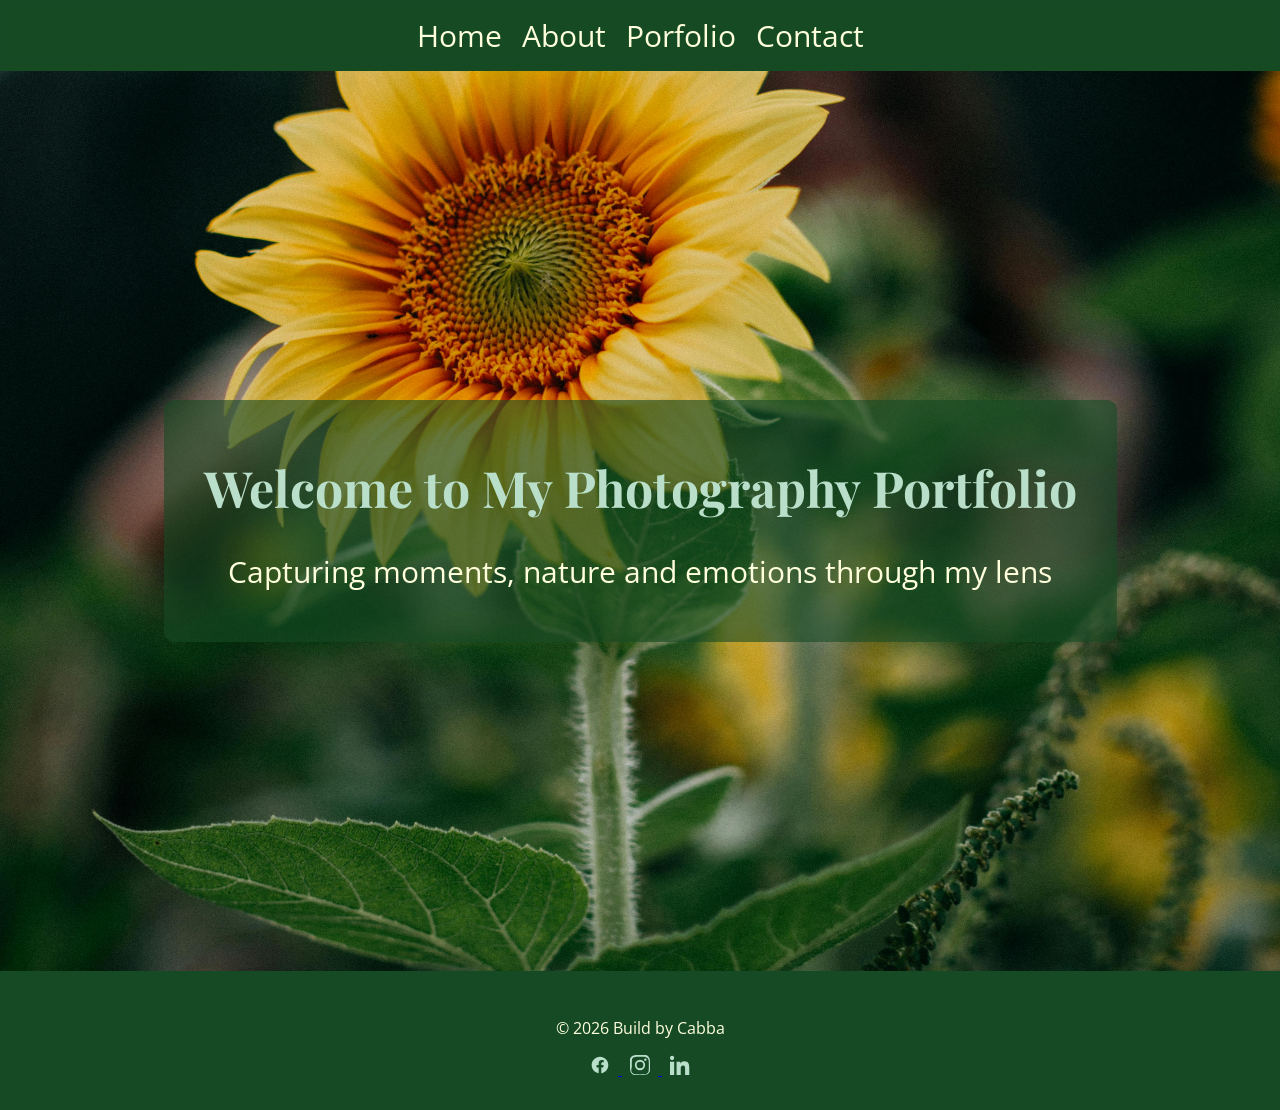
<file: index.html>
<!DOCTYPE html>
<html lang="en">
   <head>
    <meta charset="UTF-8">
    <meta name="viewport" content="width=device-width, initial-scale=1.0">
    <title>MM Photography Portfolio</title>
    <link rel="stylesheet" href="./style.css">
<!--Google font-->
<link href="https://fonts.googleapis.com/css2?family=Open+Sans:wght@300;400;600&family=Playfair+Display:wght@400;700&display=swap" rel="stylesheet">
</head>

 <body>
    <nav>
        <a href="./index.html">Home</a>
        <a href="./about.html">About</a>
        <a href="./gallery.html">Porfolio</a>
        <a href="./contact.html">Contact</a>
    </nav>
<!--Hero-->
<header class="hero">
    <div class="hero-overlay">
        <h1>Welcome to My Photography Portfolio</h1>
          <P>Capturing moments, nature and emotions through my lens</P>
        </div>
    </header>

 <footer>
        <p>&copy; 2026 Build by Cabba</p>
        <div class="footer-social">
            <a href="https://www.facebook.com/" target="_blank">
                <!-- Facebook SVG -->
                <svg xmlns="http://www.w3.org/2000/svg" viewBox="0 0 24 24"><path fill="#B9DFCA" d="M22 12c0-5.523-4.477-10-10-10S2 6.477 2 12c0 4.991 3.657 9.128 8.438 9.879v-6.987H7.898v-2.892h2.54V9.845c0-2.507 1.492-3.89 3.777-3.89 1.094 0 2.238.195 2.238.195v2.462h-1.26c-1.242 0-1.63.771-1.63 1.562v1.875h2.773l-.443 2.892h-2.33v6.987C18.343 21.128 22 16.991 22 12z"/></svg>
            </a>
            <a href="https://www.instagram.com/" target="_blank">
                <!-- Instagram SVG -->
                <svg xmlns="http://www.w3.org/2000/svg" viewBox="0 0 24 24"><path fill="#B9DFCA" d="M12 2.163c3.204 0 3.584.012 4.849.07 1.206.056 2.003.246 2.476.415a4.92 4.92 0 011.675 1.091 4.92 4.92 0 011.091 1.675c.169.473.359 1.27.415 2.476.058 1.265.07 1.645.07 4.849s-.012 3.584-.07 4.849c-.056 1.206-.246 2.003-.415 2.476a4.932 4.932 0 01-1.091 1.675 4.932 4.932 0 01-1.675 1.091c-.473.169-1.27.359-2.476.415-1.265.058-1.645.07-4.849.07s-3.584-.012-4.849-.07c-1.206-.056-2.003-.246-2.476-.415a4.92 4.92 0 01-1.675-1.091 4.92 4.92 0 01-1.091-1.675c-.169-.473-.359-1.27-.415-2.476C2.175 15.584 2.163 15.204 2.163 12s.012-3.584.07-4.849c.056-1.206.246-2.003.415-2.476a4.932 4.932 0 011.091-1.675A4.932 4.932 0 015.414 2.648c.473-.169 1.27-.359 2.476-.415C8.416 2.175 8.796 2.163 12 2.163zm0-2.163C8.741 0 8.332.013 7.052.072 5.78.131 4.885.322 4.112.615a6.918 6.918 0 00-2.518 1.631 6.918 6.918 0 00-1.631 2.518c-.293.773-.484 1.668-.543 2.94C.013 8.332 0 8.741 0 12c0 3.259.013 3.668.072 4.948.059 1.272.25 2.167.543 2.94a6.918 6.918 0 001.631 2.518 6.918 6.918 0 002.518 1.631c.773.293 1.668.484 2.94.543C8.332 23.987 8.741 24 12 24s3.668-.013 4.948-.072c1.272-.059 2.167-.25 2.94-.543a6.918 6.918 0 002.518-1.631 6.918 6.918 0 001.631-2.518c.293-.773.484-1.668.543-2.94C23.987 15.668 24 15.259 24 12s-.013-3.668-.072-4.948c-.059-1.272-.25-2.167-.543-2.94a6.918 6.918 0 00-1.631-2.518 6.918 6.918 0 00-2.518-1.631c-.773-.293-1.668-.484-2.94-.543C15.668.013 15.259 0 12 0z"/><path fill="#B9DFCA" d="M12 5.838a6.162 6.162 0 100 12.324 6.162 6.162 0 000-12.324zm0 10.162a3.999 3.999 0 110-7.998 3.999 3.999 0 010 7.998z"/><circle fill="#B9DFCA" cx="18.406" cy="5.594" r="1.44"/></svg>
            </a>
            <a href="https://www.linkedin.com/" target="_blank">
                <!-- LinkedIn SVG -->
                <svg xmlns="http://www.w3.org/2000/svg" viewBox="0 0 24 24"><path fill="#B9DFCA" d="M4.98 3.5C4.98 4.88 3.88 6 2.5 6S0 4.88 0 3.5 1.12 1 2.5 1s2.48 1.12 2.48 2.5zM0 8h5v16H0V8zm7.5 0h4.8v2.2h.07c.67-1.27 2.3-2.6 4.73-2.6 5.06 0 6 3.33 6 7.64V24h-5v-7.32c0-1.74-.03-3.98-2.42-3.98-2.42 0-2.79 1.88-2.79 3.83V24h-5V8z"/></svg>
            </a>
        </div>
    </footer>

<script src="./script.js"></script>
</body>
   
</html>
</file>
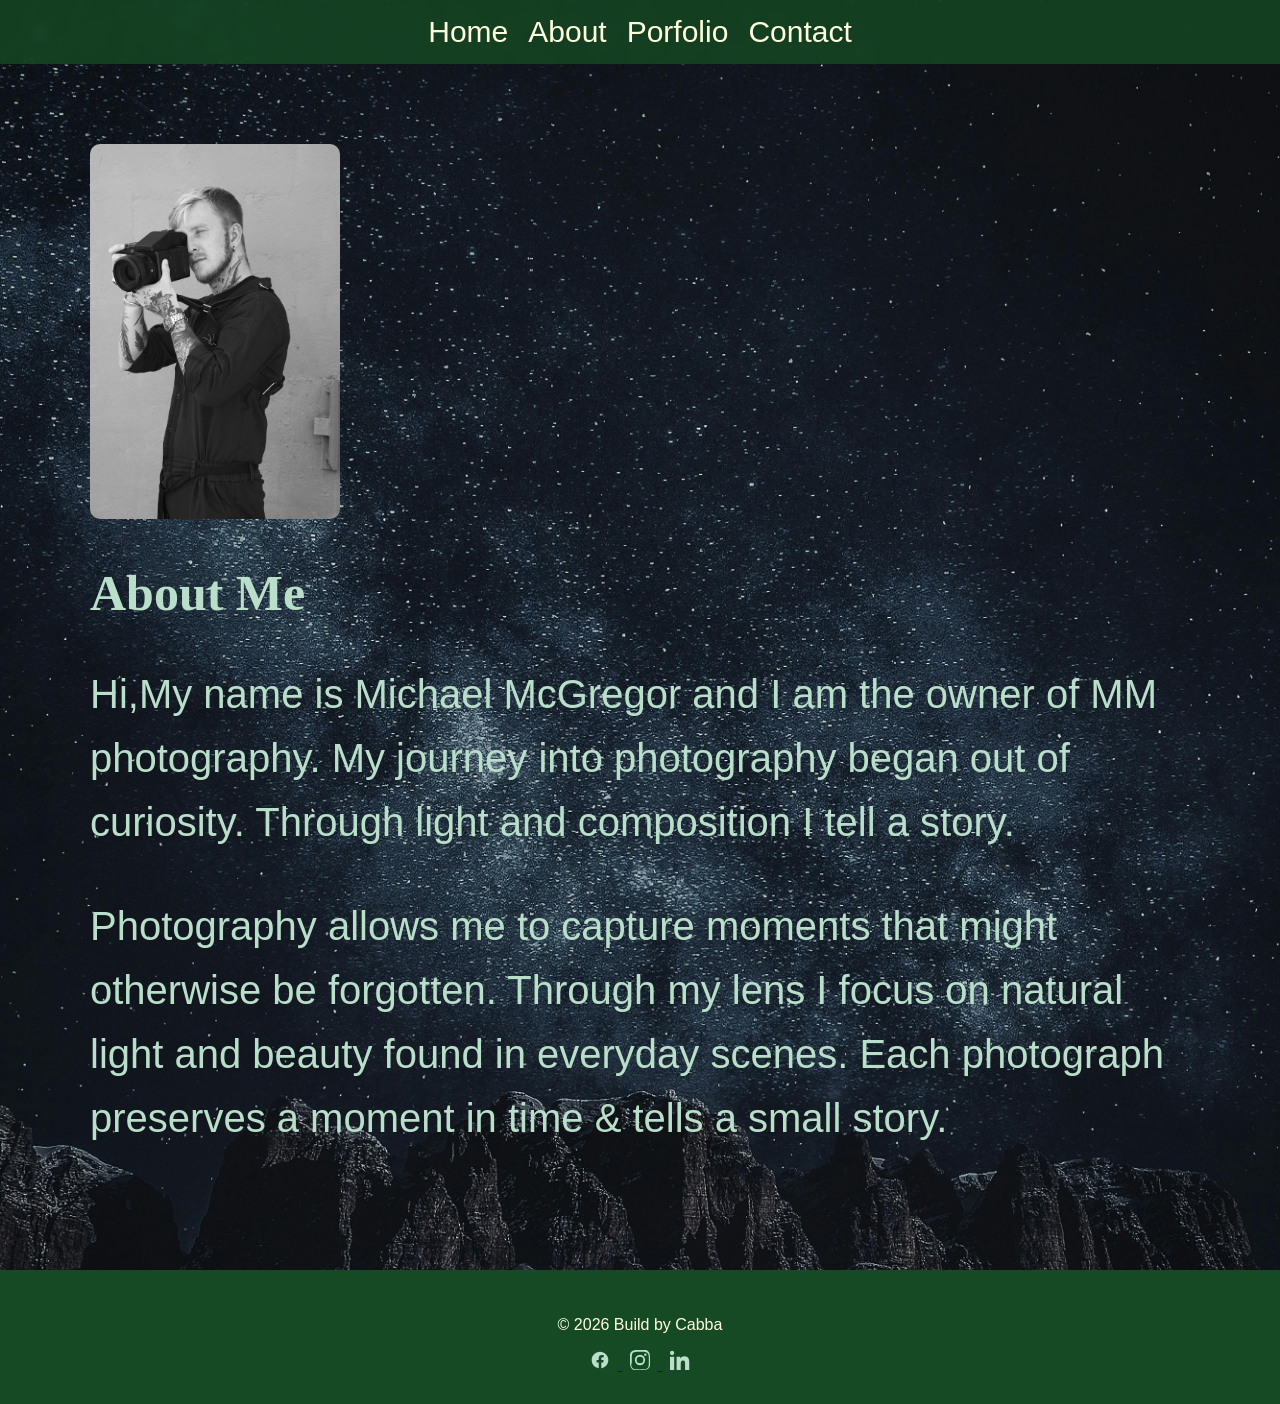
<file: about.html>
<!DOCTYPE html>
<html lang="en">
   <head>
    <meta charset="UTF-8">
    <meta name="viewport" content="width=device-width, initial-scale=1.0">
    <title>About Me</title>
    <link rel="stylesheet" href="./style.css">
<!--Fonts link-->
<link href="https://fonts.googleapis.com/css2?family=Meow+Script&family=Playwrite+NZ+Basic+Guides&family=SN+Pro:ital,wght@0,200..900;1,200..900&family=Tangerine:wght@400;700&display=swap" rel="stylesheet">
   </head>

<body class="about">

    <nav>
        <a href="./index.html">Home</a>
        <a href="./about.html">About</a>
        <a href="./gallery.html">Porfolio</a>
        <a href="./contact.html">Contact</a>
    </nav>

<section class="about-section">

    <div class="about-container">

    <div class="about-image">
        <img src="./assets/images/Photographer.jpg" alt="Photographer portrait">
    
    <div class="about-text">

    <h1>About Me</h1>
    
    <p>Hi,My name is Michael McGregor and I am the owner of MM photography.
       My journey into photography began out of curiosity.
       Through light and composition I tell a story.
    </p>
       <p>Photography allows me to capture moments that might otherwise be forgotten.
       Through my lens I focus on natural light and beauty found in everyday scenes.
       Each photograph preserves a moment in time & tells a small story. 
    </p>
  </div>
</div>
</section>

 <footer>
        <p>&copy; 2026 Build by Cabba</p>
        <div class="footer-social">
            <a href="https://www.facebook.com/" target="_blank">
                <!-- Facebook SVG -->
                <svg xmlns="http://www.w3.org/2000/svg" viewBox="0 0 24 24"><path fill="#B9DFCA" d="M22 12c0-5.523-4.477-10-10-10S2 6.477 2 12c0 4.991 3.657 9.128 8.438 9.879v-6.987H7.898v-2.892h2.54V9.845c0-2.507 1.492-3.89 3.777-3.89 1.094 0 2.238.195 2.238.195v2.462h-1.26c-1.242 0-1.63.771-1.63 1.562v1.875h2.773l-.443 2.892h-2.33v6.987C18.343 21.128 22 16.991 22 12z"/></svg>
            </a>
            <a href="https://www.instagram.com/" target="_blank">
                <!-- Instagram SVG -->
                <svg xmlns="http://www.w3.org/2000/svg" viewBox="0 0 24 24"><path fill="#B9DFCA" d="M12 2.163c3.204 0 3.584.012 4.849.07 1.206.056 2.003.246 2.476.415a4.92 4.92 0 011.675 1.091 4.92 4.92 0 011.091 1.675c.169.473.359 1.27.415 2.476.058 1.265.07 1.645.07 4.849s-.012 3.584-.07 4.849c-.056 1.206-.246 2.003-.415 2.476a4.932 4.932 0 01-1.091 1.675 4.932 4.932 0 01-1.675 1.091c-.473.169-1.27.359-2.476.415-1.265.058-1.645.07-4.849.07s-3.584-.012-4.849-.07c-1.206-.056-2.003-.246-2.476-.415a4.92 4.92 0 01-1.675-1.091 4.92 4.92 0 01-1.091-1.675c-.169-.473-.359-1.27-.415-2.476C2.175 15.584 2.163 15.204 2.163 12s.012-3.584.07-4.849c.056-1.206.246-2.003.415-2.476a4.932 4.932 0 011.091-1.675A4.932 4.932 0 015.414 2.648c.473-.169 1.27-.359 2.476-.415C8.416 2.175 8.796 2.163 12 2.163zm0-2.163C8.741 0 8.332.013 7.052.072 5.78.131 4.885.322 4.112.615a6.918 6.918 0 00-2.518 1.631 6.918 6.918 0 00-1.631 2.518c-.293.773-.484 1.668-.543 2.94C.013 8.332 0 8.741 0 12c0 3.259.013 3.668.072 4.948.059 1.272.25 2.167.543 2.94a6.918 6.918 0 001.631 2.518 6.918 6.918 0 002.518 1.631c.773.293 1.668.484 2.94.543C8.332 23.987 8.741 24 12 24s3.668-.013 4.948-.072c1.272-.059 2.167-.25 2.94-.543a6.918 6.918 0 002.518-1.631 6.918 6.918 0 001.631-2.518c.293-.773.484-1.668.543-2.94C23.987 15.668 24 15.259 24 12s-.013-3.668-.072-4.948c-.059-1.272-.25-2.167-.543-2.94a6.918 6.918 0 00-1.631-2.518 6.918 6.918 0 00-2.518-1.631c-.773-.293-1.668-.484-2.94-.543C15.668.013 15.259 0 12 0z"/><path fill="#B9DFCA" d="M12 5.838a6.162 6.162 0 100 12.324 6.162 6.162 0 000-12.324zm0 10.162a3.999 3.999 0 110-7.998 3.999 3.999 0 010 7.998z"/><circle fill="#B9DFCA" cx="18.406" cy="5.594" r="1.44"/></svg>
            </a>
            <a href="https://www.linkedin.com/" target="_blank">
                <!-- LinkedIn SVG -->
                <svg xmlns="http://www.w3.org/2000/svg" viewBox="0 0 24 24"><path fill="#B9DFCA" d="M4.98 3.5C4.98 4.88 3.88 6 2.5 6S0 4.88 0 3.5 1.12 1 2.5 1s2.48 1.12 2.48 2.5zM0 8h5v16H0V8zm7.5 0h4.8v2.2h.07c.67-1.27 2.3-2.6 4.73-2.6 5.06 0 6 3.33 6 7.64V24h-5v-7.32c0-1.74-.03-3.98-2.42-3.98-2.42 0-2.79 1.88-2.79 3.83V24h-5V8z"/></svg>
            </a>
        </div>
    </footer>
<script src="./script.js"></script>

</body>
</html>
</file>
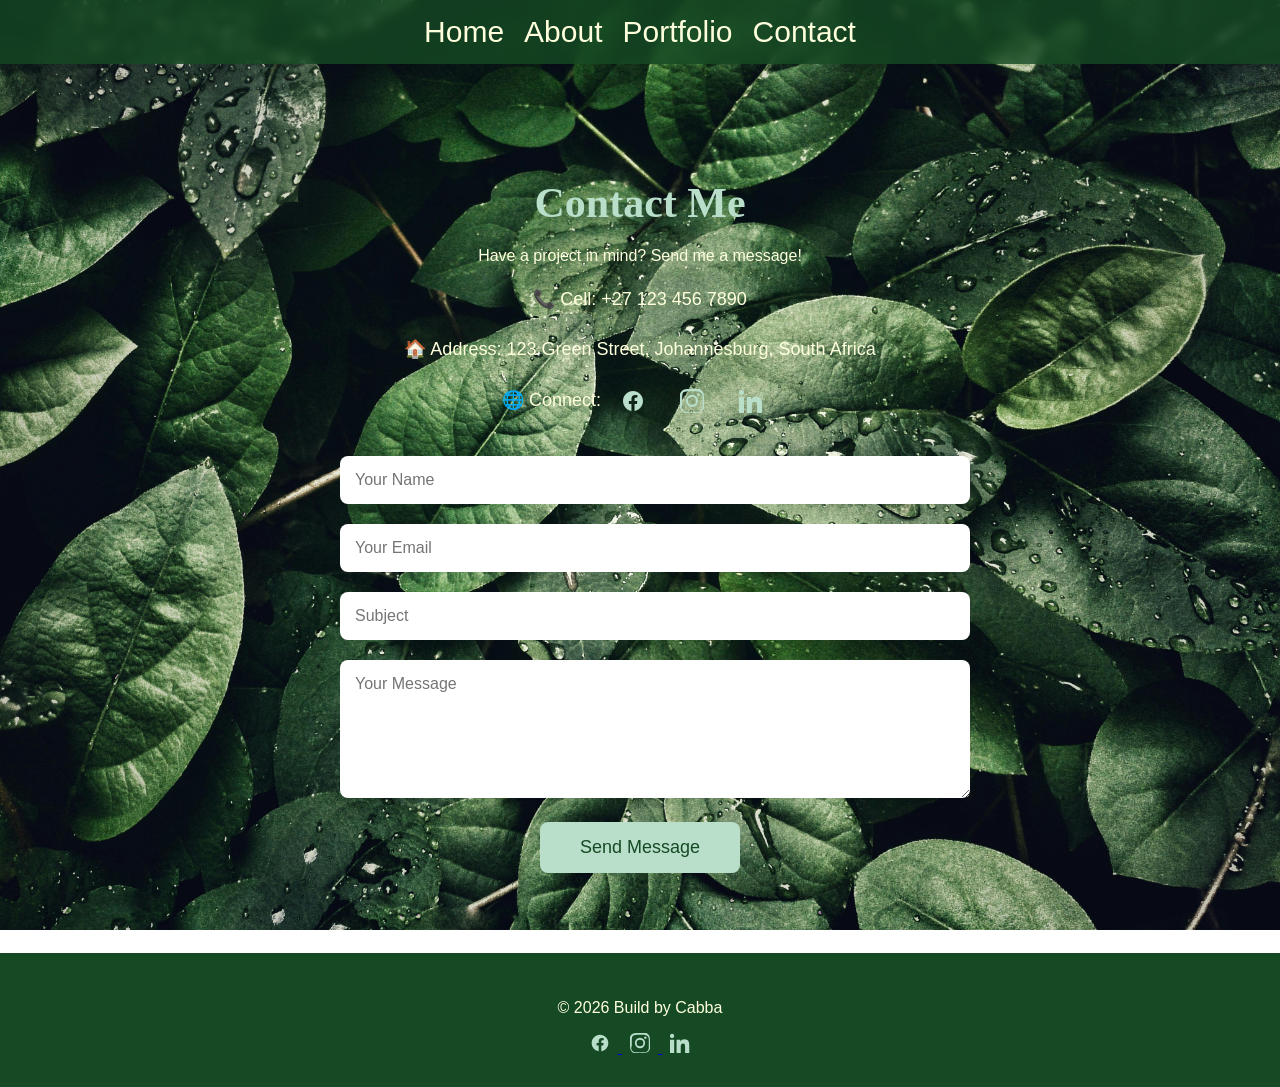
<file: contact.html>
<!DOCTYPE html>
<html lang="en">
<head>
    <meta charset="UTF-8">
    <meta name="viewport" content="width=device-width, initial-scale=1.0">
    <title>Contact</title>
    <link rel="stylesheet" href="./style.css">
    <!--Google font-->
    <link href="https://fonts.googleapis.com/css2?family=Meow+Script&display=swap" rel="stylesheet">
</head>
<body class="contact">

    <nav>
        <a href="./index.html">Home</a>
        <a href="./about.html">About</a>
        <a href="./gallery.html">Portfolio</a>
        <a href="./contact.html">Contact</a>
    </nav>

    <section class="contact-section">
        <h1>Contact Me</h1>
        <p>Have a project in mind? Send me a message!</p>

        <!-- Contact Info -->
        <div class="contact-info">
            <p>📞 Cell: +27 123 456 7890</p>
            <p>🏠 Address: 123 Green Street, Johannesburg, South Africa</p>
            <p>🌐 Connect: 
                <a href="https://www.facebook.com/" target="_blank">
                    <!-- Facebook SVG -->
                    <svg xmlns="http://www.w3.org/2000/svg" viewBox="0 0 24 24"><path fill="#B9DFCA" d="M22 12c0-5.523-4.477-10-10-10S2 6.477 2 12c0 4.991 3.657 9.128 8.438 9.879v-6.987H7.898v-2.892h2.54V9.845c0-2.507 1.492-3.89 3.777-3.89 1.094 0 2.238.195 2.238.195v2.462h-1.26c-1.242 0-1.63.771-1.63 1.562v1.875h2.773l-.443 2.892h-2.33v6.987C18.343 21.128 22 16.991 22 12z"/></svg>
                </a>
                <a href="https://www.instagram.com/" target="_blank">
                    <!-- Instagram SVG -->
                    <svg xmlns="http://www.w3.org/2000/svg" viewBox="0 0 24 24"><path fill="#B9DFCA" d="M12 2.163c3.204 0 3.584.012 4.849.07 1.206.056 2.003.246 2.476.415a4.92 4.92 0 011.675 1.091 4.92 4.92 0 011.091 1.675c.169.473.359 1.27.415 2.476.058 1.265.07 1.645.07 4.849s-.012 3.584-.07 4.849c-.056 1.206-.246 2.003-.415 2.476a4.932 4.932 0 01-1.091 1.675 4.932 4.932 0 01-1.675 1.091c-.473.169-1.27.359-2.476.415-1.265.058-1.645.07-4.849.07s-3.584-.012-4.849-.07c-1.206-.056-2.003-.246-2.476-.415a4.92 4.92 0 01-1.675-1.091 4.92 4.92 0 01-1.091-1.675c-.169-.473-.359-1.27-.415-2.476C2.175 15.584 2.163 15.204 2.163 12s.012-3.584.07-4.849c.056-1.206.246-2.003.415-2.476a4.932 4.932 0 011.091-1.675A4.932 4.932 0 015.414 2.648c.473-.169 1.27-.359 2.476-.415C8.416 2.175 8.796 2.163 12 2.163zm0-2.163C8.741 0 8.332.013 7.052.072 5.78.131 4.885.322 4.112.615a6.918 6.918 0 00-2.518 1.631 6.918 6.918 0 00-1.631 2.518c-.293.773-.484 1.668-.543 2.94C.013 8.332 0 8.741 0 12c0 3.259.013 3.668.072 4.948.059 1.272.25 2.167.543 2.94a6.918 6.918 0 001.631 2.518 6.918 6.918 0 002.518 1.631c.773.293 1.668.484 2.94.543C8.332 23.987 8.741 24 12 24s3.668-.013 4.948-.072c1.272-.059 2.167-.25 2.94-.543a6.918 6.918 0 002.518-1.631 6.918 6.918 0 001.631-2.518c.293-.773.484-1.668.543-2.94C23.987 15.668 24 15.259 24 12s-.013-3.668-.072-4.948c-.059-1.272-.25-2.167-.543-2.94a6.918 6.918 0 00-1.631-2.518 6.918 6.918 0 00-2.518-1.631c-.773-.293-1.668-.484-2.94-.543C15.668.013 15.259 0 12 0z"/><path fill="#B9DFCA" d="M12 5.838a6.162 6.162 0 100 12.324 6.162 6.162 0 000-12.324zm0 10.162a3.999 3.999 0 110-7.998 3.999 3.999 0 010 7.998z"/><circle fill="#B9DFCA" cx="18.406" cy="5.594" r="1.44"/></svg>
                </a>
                <a href="https://www.linkedin.com/" target="_blank">
                    <!-- LinkedIn SVG -->
                    <svg xmlns="http://www.w3.org/2000/svg" viewBox="0 0 24 24"><path fill="#B9DFCA" d="M4.98 3.5C4.98 4.88 3.88 6 2.5 6S0 4.88 0 3.5 1.12 1 2.5 1s2.48 1.12 2.48 2.5zM0 8h5v16H0V8zm7.5 0h4.8v2.2h.07c.67-1.27 2.3-2.6 4.73-2.6 5.06 0 6 3.33 6 7.64V24h-5v-7.32c0-1.74-.03-3.98-2.42-3.98-2.42 0-2.79 1.88-2.79 3.83V24h-5V8z"/></svg>
                </a>
            </p>
        </div>

        <!-- Contact Form -->
        <form id="contactForm">
            <input type="text" name="name" placeholder="Your Name" required>
            <input type="email" name="email" placeholder="Your Email" required>
            <input type="text" name="subject" placeholder="Subject" required>
            <textarea name="message" placeholder="Your Message" rows="6" required></textarea>
            <button type="submit">Send Message</button>
        </form>
    </section>

    <!-- Footer -->
    <footer>
        <p>&copy; 2026 Build by Cabba</p>
        <div class="footer-social">
            <a href="https://www.facebook.com/" target="_blank">
                <!-- Facebook SVG -->
                <svg xmlns="http://www.w3.org/2000/svg" viewBox="0 0 24 24"><path fill="#B9DFCA" d="M22 12c0-5.523-4.477-10-10-10S2 6.477 2 12c0 4.991 3.657 9.128 8.438 9.879v-6.987H7.898v-2.892h2.54V9.845c0-2.507 1.492-3.89 3.777-3.89 1.094 0 2.238.195 2.238.195v2.462h-1.26c-1.242 0-1.63.771-1.63 1.562v1.875h2.773l-.443 2.892h-2.33v6.987C18.343 21.128 22 16.991 22 12z"/></svg>
            </a>
            <a href="https://www.instagram.com/" target="_blank">
                <!-- Instagram SVG -->
                <svg xmlns="http://www.w3.org/2000/svg" viewBox="0 0 24 24"><path fill="#B9DFCA" d="M12 2.163c3.204 0 3.584.012 4.849.07 1.206.056 2.003.246 2.476.415a4.92 4.92 0 011.675 1.091 4.92 4.92 0 011.091 1.675c.169.473.359 1.27.415 2.476.058 1.265.07 1.645.07 4.849s-.012 3.584-.07 4.849c-.056 1.206-.246 2.003-.415 2.476a4.932 4.932 0 01-1.091 1.675 4.932 4.932 0 01-1.675 1.091c-.473.169-1.27.359-2.476.415-1.265.058-1.645.07-4.849.07s-3.584-.012-4.849-.07c-1.206-.056-2.003-.246-2.476-.415a4.92 4.92 0 01-1.675-1.091 4.92 4.92 0 01-1.091-1.675c-.169-.473-.359-1.27-.415-2.476C2.175 15.584 2.163 15.204 2.163 12s.012-3.584.07-4.849c.056-1.206.246-2.003.415-2.476a4.932 4.932 0 011.091-1.675A4.932 4.932 0 015.414 2.648c.473-.169 1.27-.359 2.476-.415C8.416 2.175 8.796 2.163 12 2.163zm0-2.163C8.741 0 8.332.013 7.052.072 5.78.131 4.885.322 4.112.615a6.918 6.918 0 00-2.518 1.631 6.918 6.918 0 00-1.631 2.518c-.293.773-.484 1.668-.543 2.94C.013 8.332 0 8.741 0 12c0 3.259.013 3.668.072 4.948.059 1.272.25 2.167.543 2.94a6.918 6.918 0 001.631 2.518 6.918 6.918 0 002.518 1.631c.773.293 1.668.484 2.94.543C8.332 23.987 8.741 24 12 24s3.668-.013 4.948-.072c1.272-.059 2.167-.25 2.94-.543a6.918 6.918 0 002.518-1.631 6.918 6.918 0 001.631-2.518c.293-.773.484-1.668.543-2.94C23.987 15.668 24 15.259 24 12s-.013-3.668-.072-4.948c-.059-1.272-.25-2.167-.543-2.94a6.918 6.918 0 00-1.631-2.518 6.918 6.918 0 00-2.518-1.631c-.773-.293-1.668-.484-2.94-.543C15.668.013 15.259 0 12 0z"/><path fill="#B9DFCA" d="M12 5.838a6.162 6.162 0 100 12.324 6.162 6.162 0 000-12.324zm0 10.162a3.999 3.999 0 110-7.998 3.999 3.999 0 010 7.998z"/><circle fill="#B9DFCA" cx="18.406" cy="5.594" r="1.44"/></svg>
            </a>
            <a href="https://www.linkedin.com/" target="_blank">
                <!-- LinkedIn SVG -->
                <svg xmlns="http://www.w3.org/2000/svg" viewBox="0 0 24 24"><path fill="#B9DFCA" d="M4.98 3.5C4.98 4.88 3.88 6 2.5 6S0 4.88 0 3.5 1.12 1 2.5 1s2.48 1.12 2.48 2.5zM0 8h5v16H0V8zm7.5 0h4.8v2.2h.07c.67-1.27 2.3-2.6 4.73-2.6 5.06 0 6 3.33 6 7.64V24h-5v-7.32c0-1.74-.03-3.98-2.42-3.98-2.42 0-2.79 1.88-2.79 3.83V24h-5V8z"/></svg>
            </a>
        </div>
    </footer>

    <!-- Demo JS for form -->
    <script>
        const contactForm = document.getElementById("contactForm");
        contactForm.addEventListener("submit", (e) => {
            e.preventDefault();
            alert("Thanks! Your message has been sent (demo).");
            contactForm.reset();
        });
    </script>
</body>
</html>
</file>
<file: style.css>
body {
    margin: 0;
    padding: 0;
    font-family: 'Open Sans', sans-serif;
    font-weight: 400;
    color: #FFFFDE;
    background-color: #164A24;
}

body.gallery{
            min-width: 100vh;
}

a, button {
  font-family:'Open Sans', sans-serif;

}
/*NavBar*/
nav {
    display: flex;
    flex-wrap: wrap;
    justify-content: center;
    gap: 20px;
    padding: 10px;
    background-color: rgba(22, 74, 36, 0.8);
    backdrop-filter: blur(5px);
}

nav a {
    color: #FFFFDE;
    text-decoration: none;
    font-size: 30px;
    transition: color 0.3s;
}

nav a:hover {
    color: #B9DFCA;
}

/*Responsive NavBar*/
nav {
    display: flex;
    justify-content: center;
    gap: 20px;
    align-items: center;
    padding: 15px 20px;
}

.nav-links {
    display: flex;
    gap: 20px;
}

@media (max-width: 600px) {
    .nav-links {
        display: none;
        flex-direction: column;
        gap: 15px;
        width: 100%;
        text-align: center;
    }
    .nav-links.active {
        display: flex;
    }
    .menu-toggle {
        display: block;
        cursor: pointer;
        font-size: 24px;
        color: #FFFFDE;
    }
}
/*Hero/Landing*/
header.hero {
    height: 100vh;
    background: url("./assets/images/hero.jpg") no-repeat center center fixed;
    background-size: cover;
    display: flex;
    justify-content: center;
    align-items: center;
    text-align: center;
    position: relative;
}
   
/*Overlay*/
.hero-overlay {
    background: rgba(22, 74, 36, 0.6);
    padding: 20px 40px;
    border-radius: 10px;
}

.hero h1 {
    font-family: 'Playfair Display', serif;
    font-weight: 700;
    font-size: 50px;
    color: #B9DFCA;
    margin-bottom: 25px;
}

.hero p {
    font-size: 30px;
    font-weight: 400;
    color: #FFFFDE;
}
/*Footer*/
footer {
    text-align: center;
    padding: 30px;
    background-color: #164A24;
}


.about-section {
    padding: 80px 20px;
}

body.about{
    background: url("./assets/images/abtbackground.jpg");
    background-size: cover;
    background-position: center;
}

.about-container {
    max-width: 1100px;
    margin: auto;

    display: flex;
    align-items: center;
    gap: 60px;
}
.about-image img {
    width: 350px;
    border-radius: 10px;
}

.about-text h1 {
    font-family: 'Playfair Display', serif;
    font-weight: 700;
    font-size: 50px;
    color: #B9DFCA;
    margin-bottom: 20px;
}

.about-text p {
    font-size: 40px;
    line-height: 1.6;
     color: #B9DFCA;
}

    .about-image img {
        width: 250px;
}

body.gallery {
    background: url("./assets/images/galbackground.jpg") ;
    background-size: cover;
    background-attachment: fixed;
}

.gallery-section {
    padding: 80px 20px;
    text-align: center;
}

.gallery-section h1 {
    font-family: 'Playfair Display', serif;
    font-weight: 700;
    font-size: 42px;
    color: #B9DFCA;
    margin-bottom: 40px;
}

.gallery-grid{
    max-width: 1100px;
    margin: auto;       
    display: grid;
    grid-template-columns: repeat(auto-fit, minmax(250px, 1fr));
    gap: 20px;
}

.gallery-grid img{
   width: 100%;
   height: 250px;
   object-fit: cover;
   border-radius: 8px;
   transition: transform 0.3s;}

.gallery-grid img:hover{
    transform: scale(1.05);
    transition: 0.3s
}

#lightbox {
    position: fixed;
    top: 0;
    left: 0;
    width: 100%;
    height: 100%;
    background: rgba(0,0,0,0.8);
    display: flex;
    justify-content: center;
    align-items: center;
    z-index: 1000;
}

#lightboxImg {
    max-width: 90%;
    max-height: 90%;
    border-radius: 10px;
}

#prevBtn, #nextBtn {
    position: absolute;
    top: 50%;
    transform: translateY(-50%);
    font-size: 50px;
    color: #FFFFDE;
    cursor: pointer;
    padding: 10px;
    user-select: none;
}

#prevBtn {
    left: 30px;
}

#nextBtn {
    right: 30px;
}

#prevBtn:hover,#nextBtn:hover {
    color: #B9DFCA;
}

/*Contact */

body.contact {
    background: url("./assets/images/contbackground.jpg") no-repeat center center fixed;
    background-size: cover;
    color: #FFFFDE;
    font-family: 'Roboto', sans-serif;
}

.contact-section {
    padding: 80px 20px;
    text-align: center;
    max-width: 600px;
    margin: auto;
}
.contact-section h1 {
    font-family: 'Playfair Display', serif;
    font-size: 42px;
    color: #B9DFCA;
    margin-bottom: 20px;
   
}

/*Fields */

.contact-section input ,
.contact-section textarea {
    width: 100%;
    padding: 15px;
    margin-bottom: 20px;
    border-radius: 8px;
    border: none;
    font-size: 16px;
    font-family: 'Open Sans', sans-serif;

}

/*Button */

.contact-section button {
    padding: 15px 40px;
    font-size: 18px;
    border: none;
    border-radius: 8px;
    background-color: #B9DFCA;
    color: #164A24;
    cursor: pointer;
    transition: 0.3s;
}

.contact-section button:hover {
    background-color: #FFFFDE;
    color: #164A24;
}

/*Responsive */

@media (max-width: 500px) {
    .contact-section h1 {
        font-size: 32px;
    }
    .contact-section p {
        font-size: 18px;
    }
    .contact-section button {
        width: 100%;
        padding: 15px;
    }
}

/*Form stack*/

#contactform {
    display: flex;
    flex-direction: column;
    gap: 20px;
    width: 100%;
}
#contactform input ,
#contactform textarea {
    width: 100%;
    padding: 15px;
    border-radius: 8px;
    border: none;
    font-size: 16px;
    font-family: 'Meow Script' ,cursive;
    box-sizing: border-box;
}

#contactform button {
    align-self: flex-start;
    padding: 15px 40px;
    font-size: 18px;
    border: none;
    border-radius: 8px;
    background-color: #164A24;
    cursor: pointer;
    transition: 0.3s;
}

#contactform button:hover {
    background-color: #FFFFDE;
    color: #164A24;
}

/* Contact info styling */
.contact-info {
    text-align: center;
    margin-bottom: 40px;
    font-size: 18px;
    color: #FFFFDE;
    line-height: 1.8;
}

.contact-info a {
    color: #B9DFCA;
    text-decoration: none;
    margin: 0 5px;
    transition: color 0.3s;
}

.contact-info a:hover {
    color: #FFFFDE;
}

.contact-info a svg {
    width: 24px;
    height: 24px;
    fill: #B9DFCA;
    margin: 0 10px;
    vertical-align: middle;
    transition: fill 0.3s;
}

.contact-info a svg:hover {
    fill: #FFFFDE;
}

/* Footer Social Icons */
.footer-social {
    text-align: center;
    margin-top: 15px;
}

.footer-social a svg {
    width: 20px;
    height: 20px;
    fill: #B9DFCA;
    margin: 0 8px;
    transition: fill 0.3s;
}

.footer-social a svg:hover {
    fill: #FFFFDE;
}
/* Social media icons */
.contact-info a i {
    font-size: 24px;
    color: #B9DFCA;
    margin: 0 10px;
    transition: color 0.3s;
}

.contact-info a i:hover {
    color: #FFFFDE;
}

/* Footer social icons */
.footer-social {
    margin-top: 15px;
    text-align: center;
}

.footer-social a i {
    font-size: 20px;
    color: #B9DFCA;
    margin: 0 8px;
    transition: color 0.3s;
}

.footer-social a i:hover {
    color: #FFFFDE;
}
</file>
